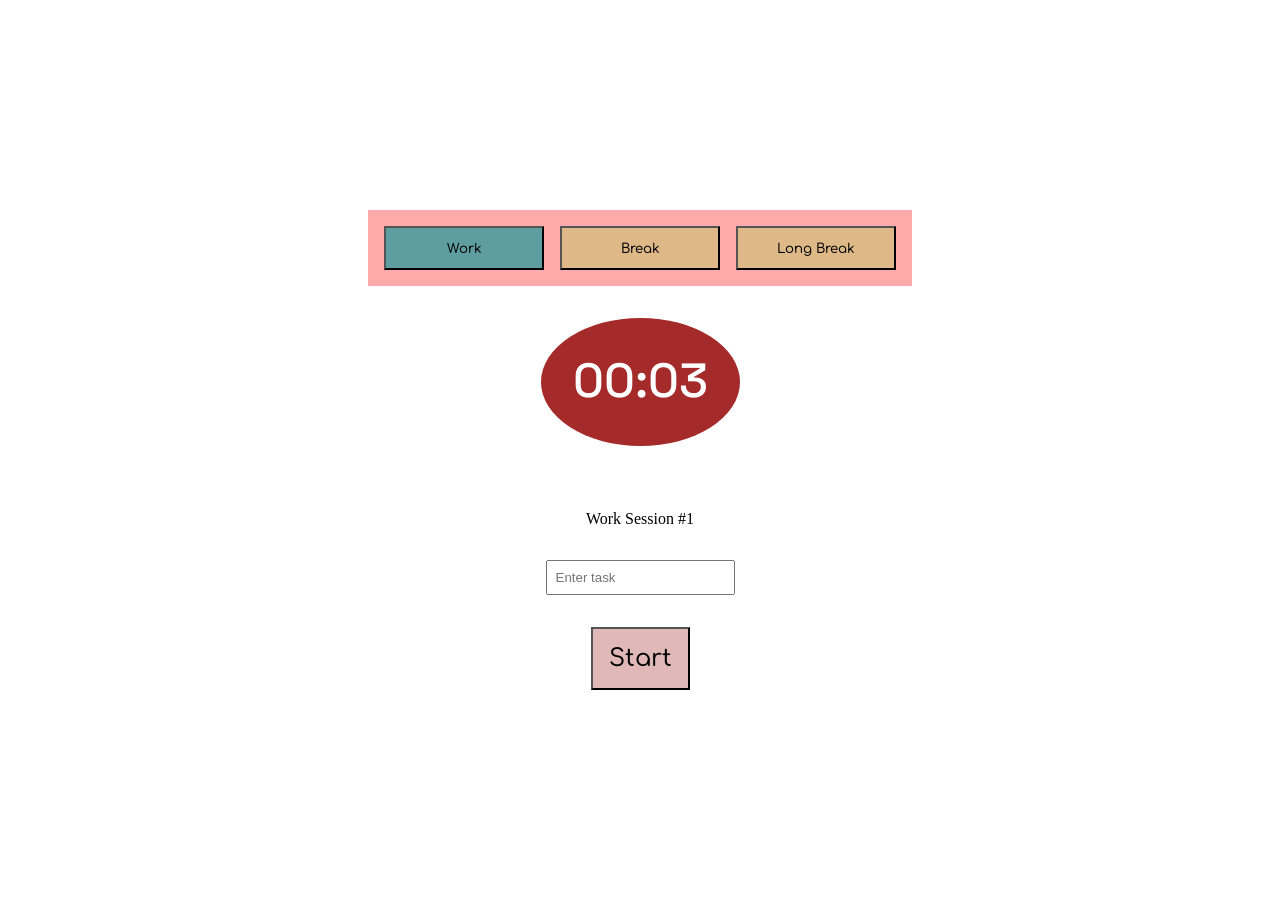
<file: Pomodoro/html/index.html>
<!DOCTYPE html>
<html lang="en">
<head>
    <meta charset="UTF-8">
    <meta name="viewport" content="width=device-width, initial-scale=1.0">
    <title>Pomodoro Clock</title>
    <link rel="preconnect" href="https://fonts.googleapis.com">
    <link rel="preconnect" href="https://fonts.gstatic.com" crossorigin>
    <link href="https://fonts.googleapis.com/css2?family=Comfortaa:wght@300..700&family=Space+Grotesk:wght@300..700&display=swap" rel="stylesheet">
    <link rel="stylesheet" href="../css/style.css">
</head>
<body>
    <div class="container">
        <div id="switch">
            <button id="work" class="tab tab-active">Work</button>
            <button id="break" class="tab tab-inactive">Break</button>
            <button id="long-break" class="tab tab-inactive">Long Break</button>
        </div>

        <div id="timer">25:00</div>
        <div id="clock-state"></div>
        <div id="show-session"></div>

        <div id="task-specific">
            <div id="enter-task-textbox" class="active">
                <input id="task-input" type="text" placeholder="Enter task">
            </div>

            <div id="show-task"></div>
        </div>

        <div>
            <button id="start-button" class="operation-button active" type="submit">Start</button>
            <button id="end-button" class="operation-button inactive" type="submit">End</button>
        </div>

    </div>

    

    <script src="../js/script.js"></script>
    
</body>
</html>
</file>
<file: Pomodoro/css/style.css>
* {
    margin: 0;
    padding: 0;
}

.divide {
    width: 80%;
    margin: auto;
    display: flex;
    flex-direction: row;
    justify-content: center;
}

.container {
    width: 50%;
    height: 100vh;
    margin: auto;
    position: relative;
    z-index: 1;
    display: flex;
    flex-direction: column;
    justify-content: center;
    align-items: center;
    gap: 2rem;
}

#switch {
    background-color: #ffabab;
    padding: 1rem;
    display: flex;
    flex-direction: row;
    justify-content: space-around;
    gap: 1rem;
}

#switch .tab {
    width: 10rem;
    padding: 0.8rem;
    font-family: "Comfortaa", sans-serif;
    font-weight: 500;
}

#switch .tab:hover {
    cursor: pointer;
}

#switch .tab-active {
    background-color: cadetblue;
}

#switch .tab-inactive {
    background-color: burlywood;
}

#timer {
    padding: 2rem;
    height: 4rem;
    border-radius: 100%;
    background-color: brown;
    /* Text */
    font-family: "Space Grotesk", sans-serif;
    font-weight: 500;
    font-size: 3rem;

    color: #fff;
}

#enter-task-textbox {
    display: flex;
    flex-direction: column;
    align-items: center;
}

#enter-task-textbox label {
    font-family: "Comfortaa", sans-serif;
    font-weight: 500;
    font-size: 1.5rem;
}

#enter-task-textbox input {
    padding: 0.5rem;
}

#show-task {
    width: 100%;
    margin: auto;
    display: flex;
    justify-content: center;
}

.operation-button {
    padding: 1rem;
    font-family: "Comfortaa", sans-serif;
    font-weight: 500;
    font-size: 1.5rem;
    background-color: rgb(224, 184, 184);
}

.operation-button:hover {
    cursor: pointer;
}

.active {
    display: block;
}

.inactive {
    display: none;
}
</file>
